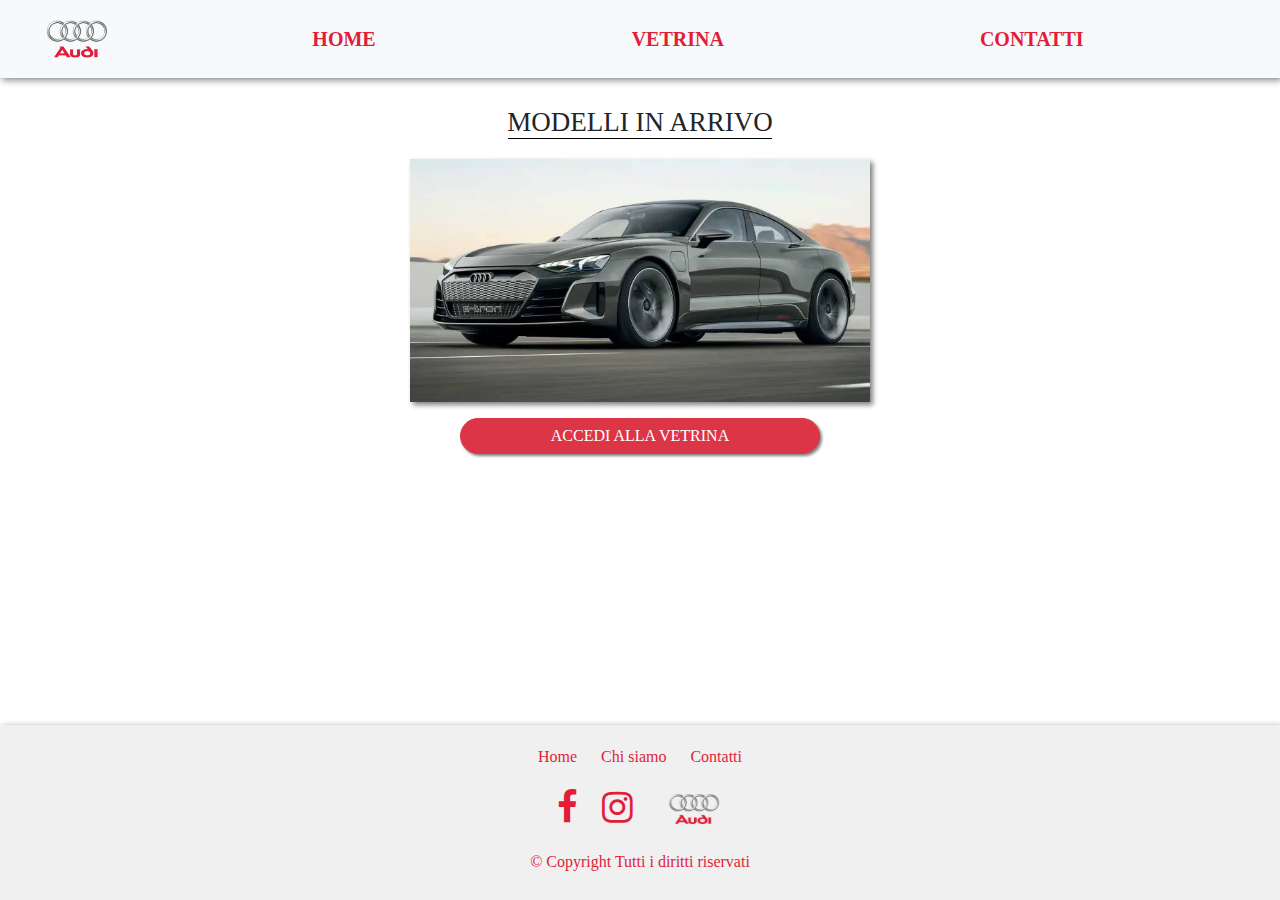
<file: index.html>
<!DOCTYPE html>
<html lang="it">

<head>
    <meta charset="UTF-8">
    <meta name="viewport" content="width=device-width, initial-scale=1.0">
    <title>AUDI - HOME</title>
    <!-- FontAwesome -->
    <link rel="stylesheet" href="https://cdnjs.cloudflare.com/ajax/libs/font-awesome/4.7.0/css/font-awesome.min.css">
    <!-- Google Fonts -->
    <link rel="stylesheet" type="text/css" href="http://fonts.googleapis.com/css?family=Lobster">
    <!-- Bootstrap CSS -->
    <link rel="stylesheet" href="https://cdn.jsdelivr.net/npm/bootstrap@5.3.0/dist/css/bootstrap.min.css">
    <!-- CSS -->
    <link rel="stylesheet" href="./css/style.css">
</head>

<body>
    <!-- Contenitore Generale -->
    <div class="general">
        
        <!-- Navbar -->
        <nav class="navbar navbar-expand-lg bg-body-tertiary">
            <div class="container-fluid">
                <!-- Logo -->
                <a class="navbar-brand" href="./index.html">
                    <img src="./img/audi.png" alt="audi" width="70" height="52">
                </a>
                <button class="navbar-toggler" type="button" data-bs-toggle="collapse" data-bs-target="#navbarNav"aria-controls="navbarNav" aria-expanded="false" aria-label="Toggle navigation">
                    <span class="navbar-toggler-icon"></span>
                </button>
                <div class="collapse navbar-collapse justify-content-around" id="navbarNav">
                    <ul class="navbar-nav">
                        <li class="nav-item">
                            <a class="nav-link active text-red a-nav fw-bolder" aria-current="page" href="./index.html">HOME</a>
                        </li>
                        <li class="nav-item">
                            <a class="nav-link active text-red a-nav fw-bolder" href="./vetrina.html">VETRINA</a>
                        </li>
                        <li class="nav-item">
                            <a class="nav-link active text-red a-nav fw-bolder" href="./contatti.html">CONTATTI</a>
                        </li>
                    </ul>
                </div>
            </div>
        </nav>
        
        <!-- Main -->
        <main class="home-main">
            <!-- Titolo, h1 -->
            <div class="contenitore-h1-linea d-flex align-items-center flex-column">
                <h1 class="text-center font-weight-bold">MODELLI IN ARRIVO</h1>
                <div class="linea-1"></div>
            </div>
            <!-- Sezione Immagine Audi -->
            <section class="d-flex justify-content-center">
                <img src="./img/auto.png" class="img-fluid img-home" alt="audi" style="opacity:1.0;" onmouseover="this.style.opacity=0.6;" onmouseout="this.style.opacity=1.0;">
            </section>
            <!-- Bottone -->
            <div class="d-flex justify-content-center mt-3">
                <a type="button" class="btn btn-danger rounded-5 padding-tasto-vetrina" href="./vetrina.html">ACCEDI ALLA VETRINA</a>
            </div>
        </main>
        
        <!-- Footer -->
        <footer class="text-center">
            <!-- Pagine Principali sul Footer -->
            <div>
                <a class="text-red a-footer" href="./index.html">Home</a>
                <a class="text-red a-footer" href="./vetrina.html">Chi siamo</a>
                <a class="text-red a-footer" href="./contatti.html">Contatti</a>
            </div>
            <!-- Icons -->
            <div class="text-red social">
                <a target="_blank" href="https://it-it.facebook.com/" class="fa fa-facebook text-red a-footer"></a>
                <a target="_blank" href="https://www.instagram.com/" class="fa fa-instagram text-red a-footer"></a>
                <!-- Logo -->
                <a href="./index.html">
                    <img src="./img/audi.png" alt="audi" width="58" height="42" class="logo-footer">
                </a>
            </div>
            <p class="text-red copyright">© Copyright Tutti i diritti riservati</p>
        </footer>
        
    </div>
    
    <!-- Bootsrtap JS -->
    <script src="https://cdn.jsdelivr.net/npm/bootstrap@5.3.0/dist/js/bootstrap.bundle.min.js"></script>
</body>

</html>
</file>
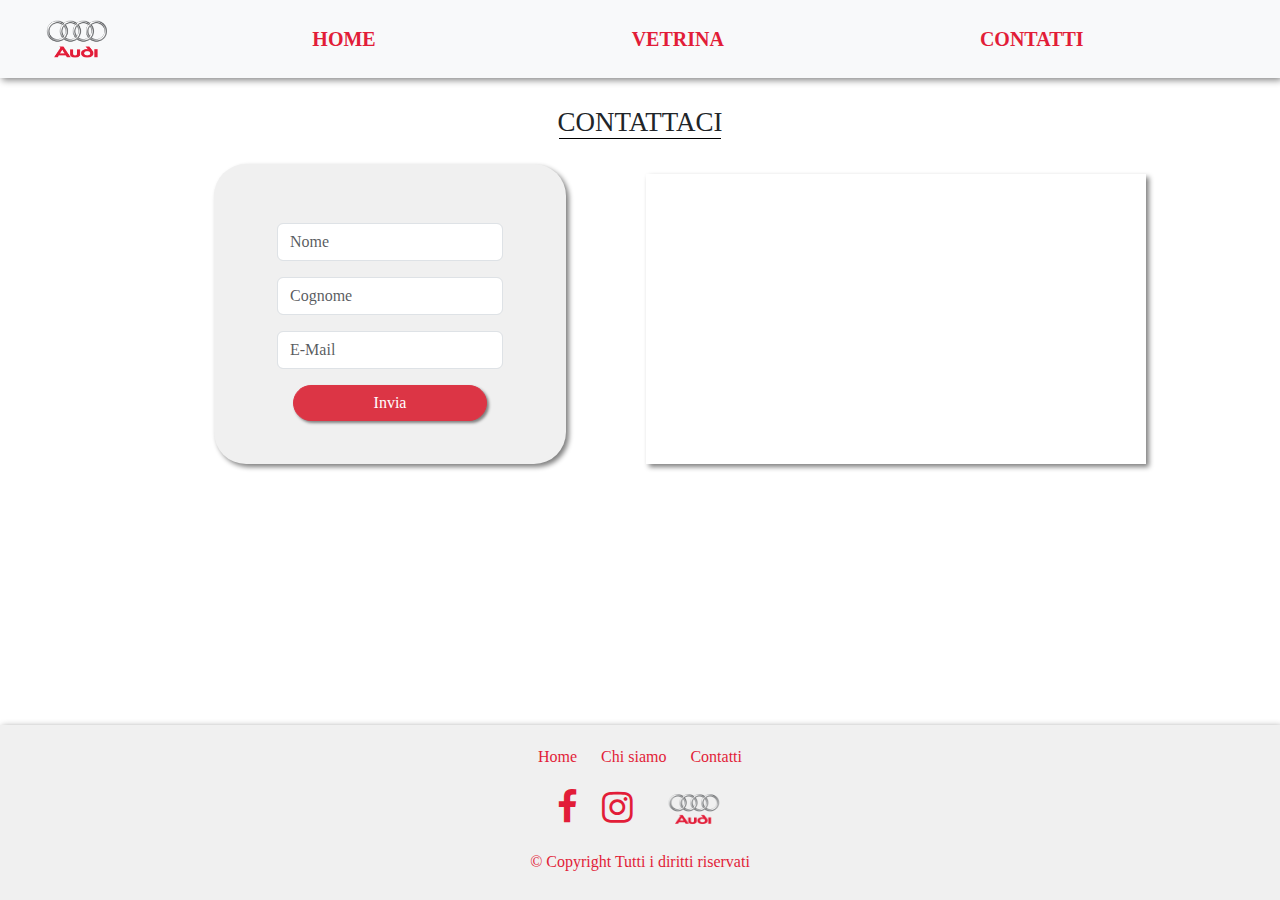
<file: contatti.html>
<!DOCTYPE html>
<html lang="it">

<head>
    <meta charset="UTF-8">
    <meta name="viewport" content="width=device-width, initial-scale=1.0">
    <title>AUDI - CONTATTI</title>
    <!-- FontAwesome -->
    <link rel="stylesheet" href="https://cdnjs.cloudflare.com/ajax/libs/font-awesome/4.7.0/css/font-awesome.min.css">
    <!-- Google Fonts -->
    <link rel="stylesheet" type="text/css" href="http://fonts.googleapis.com/css?family=Lobster">
    <!-- Bootstrap CSS -->
    <link rel="stylesheet" href="https://cdn.jsdelivr.net/npm/bootstrap@5.3.0/dist/css/bootstrap.min.css">
    <!-- CSS -->
    <link rel="stylesheet" href="./css/style.css">
</head>

<body>
    <!-- Contenitore Generale -->
    <div class="general">
        
        <!-- Navbar -->
        <nav class="navbar navbar-expand-lg bg-body-tertiary">
            <div class="container-fluid">
                <!-- Logo -->
                <a class="navbar-brand" href="./index.html">
                    <img src="./img/audi.png" alt="audi" width="70" height="52">
                </a>
                <button class="navbar-toggler" type="button" data-bs-toggle="collapse" data-bs-target="#navbarNav"aria-controls="navbarNav" aria-expanded="false" aria-label="Toggle navigation">
                    <span class="navbar-toggler-icon"></span>
                </button>
                <div class="collapse navbar-collapse justify-content-around" id="navbarNav">
                    <ul class="navbar-nav">
                        <li class="nav-item">
                            <a class="nav-link active text-red a-nav fw-bolder" aria-current="page" href="./index.html">HOME</a>
                        </li>
                        <li class="nav-item">
                            <a class="nav-link active text-red a-nav fw-bolder" href="./vetrina.html">VETRINA</a>
                        </li>
                        <li class="nav-item">
                            <a class="nav-link active text-red a-nav fw-bolder" href="./contatti.html">CONTATTI</a>
                        </li>
                    </ul>
                </div>
            </div>
        </nav>
        
        <!-- Main -->
        <main class="contatti-main">
            <!-- Titolo, h1 -->
            <div class="contenitore-h1-linea d-flex align-items-center flex-column">
                <h1 class="text-center">CONTATTACI</h1>
                <div class="linea-3"></div>
            </div>
            <div class="form-maps d-flex justify-content-center">
                <!-- Form -->
                <form class="rounded-5">
                    <div class="form-group mt-3">
                        <input type="text" class="form-control" placeholder="Nome">
                    </div>
                    <div class="form-group mt-3">
                        <input type="text" class="form-control" placeholder="Cognome">
                    </div>
                    <div class="form-group mt-3">
                        <input type="email" class="form-control" placeholder="E-Mail">
                    </div>
                    <button type="submit" class="btn btn-danger mt-3 rounded-5 padding-tasto-form">Invia</button>
                </form>
                
                <!-- Maps -->
                <iframe src="https://www.google.com/maps/embed?pb=!1m18!1m12!1m3!1d100415.37127632384!2d13.274887266219144!3d38.14064983581874!2m3!1f0!2f0!3f0!3m2!1i1024!2i768!4f13.1!3m3!1m2!1s0x1319e8c9814ed099%3A0xa0b042c233bd880!2sPalermo%20PA!5e0!3m2!1sit!2sit!4v1688053653611!5m2!1sit!2sit" width="500" height="290" style="border:0; box-shadow: 3px 3px 5px gray;" allowfullscreen="" loading="lazy" referrerpolicy="no-referrer-when-downgrade"></iframe>
            </div>
            
        </main>
        
        <!-- Footer -->
        <footer class="text-center">
            <!-- Pagine Principali sul Footer -->
            <div>
                <a class="text-red a-footer" href="./index.html">Home</a>
                <a class="text-red a-footer" href="./vetrina.html">Chi siamo</a>
                <a class="text-red a-footer" href="./contatti.html">Contatti</a>
            </div>
            <!-- Icons -->
            <div class="text-red social">
                <a target="_blank" href="https://it-it.facebook.com/" class="fa fa-facebook text-red a-footer"></a>
                <a target="_blank" href="https://www.instagram.com/" class="fa fa-instagram text-red a-footer"></a>
                <!-- Logo -->
                <a href="./index.html">
                    <img src="./img/audi.png" alt="audi" width="58" height="42" class="logo-footer">
                </a>
            </div>
            <p class="text-red copyright">© Copyright Tutti i diritti riservati</p>
        </footer>
        
    </div>
    
    <!-- Bootsrtap JS -->
    <script src="https://cdn.jsdelivr.net/npm/bootstrap@5.3.0/dist/js/bootstrap.bundle.min.js"></script>
</body>

</html>
</file>
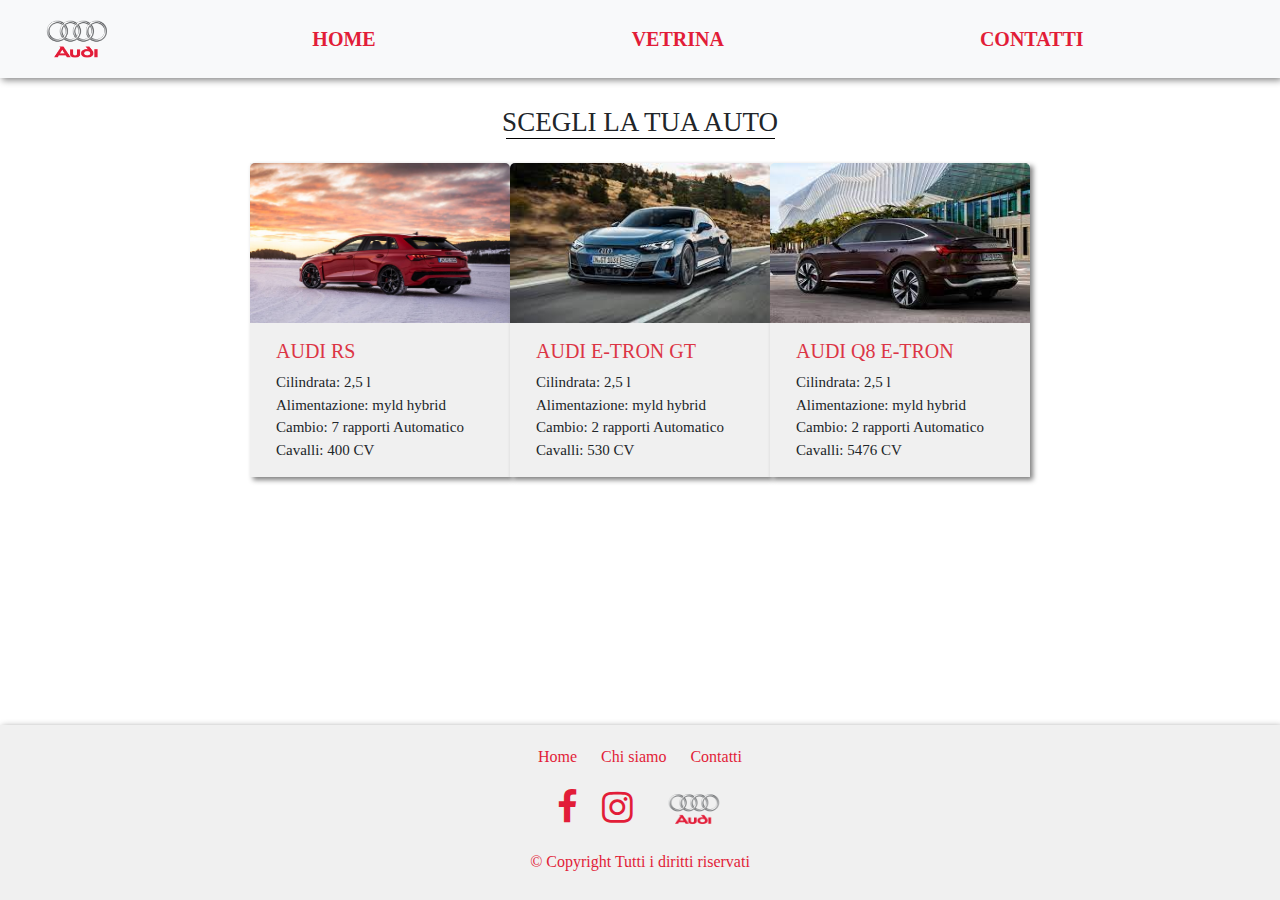
<file: vetrina.html>
<!DOCTYPE html>
<html lang="it">

<head>
    <meta charset="UTF-8">
    <meta name="viewport" content="width=AUDI, initial-scale=1.0">
    <title>AUDI - VETRINA</title>
    <!-- FontAwesome -->
    <link rel="stylesheet" href="https://cdnjs.cloudflare.com/ajax/libs/font-awesome/4.7.0/css/font-awesome.min.css">
    <!-- Google Fonts -->
    <link rel="stylesheet" type="text/css" href="http://fonts.googleapis.com/css?family=Lobster">
    <!-- Bootstrap CSS -->
    <link rel="stylesheet" href="https://cdn.jsdelivr.net/npm/bootstrap@5.3.0/dist/css/bootstrap.min.css">
    <!-- CSS -->
    <link rel="stylesheet" href="./css/style.css">
</head>

<body>
    <!-- Contenitore Generale -->
    <div class="general">
        
        <!-- Navbar -->
        <nav class="navbar navbar-expand-lg bg-body-tertiary">
            <div class="container-fluid">
                <!-- Logo -->
                <a class="navbar-brand" href="./index.html">
                    <img src="./img/audi.png" alt="audi" width="70" height="52">
                </a>
                <button class="navbar-toggler" type="button" data-bs-toggle="collapse" data-bs-target="#navbarNav"aria-controls="navbarNav" aria-expanded="false" aria-label="Toggle navigation">
                    <span class="navbar-toggler-icon"></span>
                </button>
                <div class="collapse navbar-collapse justify-content-around" id="navbarNav">
                    <ul class="navbar-nav">
                        <li class="nav-item">
                            <a class="nav-link active text-red a-nav fw-bolder" aria-current="page" href="./index.html">HOME</a>
                        </li>
                        <li class="nav-item">
                            <a class="nav-link active text-red a-nav fw-bolder" href="./vetrina.html">VETRINA</a>
                        </li>
                        <li class="nav-item">
                            <a class="nav-link active text-red a-nav fw-bolder" href="./contatti.html">CONTATTI</a>
                        </li>
                    </ul>
                </div>
            </div>
        </nav>
        
        <!-- Main -->
        <main class="vetrina-main">
            <!-- Titolo, h1 -->
            <div class="contenitore-h1-linea d-flex align-items-center flex-column">
                <h1 class="text-center font-weight-bold">SCEGLI LA TUA AUTO</h1>
                <div class="linea-2"></div>
            </div>
            <!-- Cards -->
            <div class="contenitore-cards mt-4 d-flex justify-content-between">
                <!-- Card 1 -->
                <div class="card border border-0 rounded-0 shadow-card card-sinistra">
                    <img class="card-img-top" src="./img/rs.jpg" alt="modello-audi" height="160px">
                    <div class="card-body">
                        <h5 class="card-title text-danger">AUDI RS</h5>
                        <div class="card-text">
                            Cilindrata: 2,5 l<br>
                            Alimentazione: myld hybrid<br>
                            Cambio: 7 rapporti Automatico<br>
                            Cavalli: 400 CV<br>
                        </div>
                    </div>
                </div>
                <!-- Card 2 -->
                <div class="card border border-0 rounded-0 shadow-card">
                    <img class="card-img-top" src="./img/etrongt4.jpg" alt="modello-audi" height="160px">
                    <div class="card-body">
                        <h5 class="card-title text-danger">AUDI E-TRON GT</h5>
                        <div class="card-text">
                            Cilindrata: 2,5 l<br>
                            Alimentazione: myld hybrid<br>
                            Cambio: 2 rapporti Automatico<br>
                            Cavalli: 530 CV<br>
                        </div>
                    </div>
                </div>
                <!-- Card 3 -->
                <div class="card border border-0 rounded-0 shadow-card card-destra">
                    <img class="card-img-top" src="./img/q8etron.jpg" alt="modello-audi" height="160px">
                    <div class="card-body">
                        <h5 class="card-title text-danger">AUDI Q8 E-TRON</h5>
                        <div class="card-text">
                            Cilindrata: 2,5 l<br>
                            Alimentazione: myld hybrid<br>
                            Cambio: 2 rapporti Automatico<br>
                            Cavalli: 5476 CV<br>
                        </div>
                    </div>
                </div>
            </div>
        </main>
        
        <!-- Footer -->
        <footer class="text-center">
            <!-- Pagine Principali sul Footer -->
            <div>
                <a class="text-red a-footer" href="./index.html">Home</a>
                <a class="text-red a-footer" href="./vetrina.html">Chi siamo</a>
                <a class="text-red a-footer" href="./contatti.html">Contatti</a>
            </div>
            <!-- Icons -->
            <div class="text-red social">
                <a target="_blank" href="https://it-it.facebook.com/" class="fa fa-facebook text-red a-footer"></a>
                <a target="_blank" href="https://www.instagram.com/" class="fa fa-instagram text-red a-footer"></a>
                <!-- Logo -->
                <a href="./index.html">
                    <img src="./img/audi.png" alt="audi" width="58" height="42" class="logo-footer">
                </a>
            </div>
            <p class="text-red copyright">© Copyright Tutti i diritti riservati</p>
        </footer>
        
    </div>
    
    <!-- Bootsrtap JS -->
    <script src="https://cdn.jsdelivr.net/npm/bootstrap@5.3.0/dist/js/bootstrap.bundle.min.js"></script>
</body>

</html>
</file>
<file: css/style.css>
/* Contenitori Generali */
html, body, .general {
    height: 100%;
    margin: 0;
    padding: 0;
    /* font-family:'Franklin Gothic Medium', 'Arial Narrow', Arial, sans-serif; */
    font-family: Inder;
}

/* Navbar */
nav {
    background-color: #F0F0F0;
    box-shadow: 2px 2px 7px gray;
}

/* Logo */
.navbar-brand {
    margin-left: 30px;
}

/* Link presenti sulla Navbar */
.a-nav {
    margin: 0 120px;
    font-size: 20px;
}
/* .a-nav:hover {
    color: black !important;
    box-shadow: 5px 5px #b0021988;
} */

/* Testi Rossi */
.text-red {
    color: #E21D38 !important;
    text-decoration: none;
}

/* Main */
.home-main, .vetrina-main, .contatti-main {
    margin-top: 28px;
}

/* Contenitore h1 + linea */
.contenitore-h1-linea {
    margin-bottom: 20px;
}

/* Titoli */
h1 {
    font-size:27px;
    margin-bottom: 0px;
    /* text-decoration: underline; */
}

/* Underline sotto i Titoli */
.linea-1 {
    background-color: black;
    width: 264px;
    height: 1px;
}
.linea-2 {
    background-color: black;
    width: 269px;
    height: 1px;
}
.linea-3 {
    background-color: black;
    width: 162px;
    height: 1px;
}

/* Bottoni */
.btn {
    box-shadow: 2px 2px 3px gray;
}

/* Immagine Principale Home */
.img-home {
    width: 36%;
    box-shadow: 3px 3px 5px gray;
}

/* Tasto Vetrina */
.padding-tasto-vetrina {
    padding: 5px 90px;
}

/* Contenitore Cards */
/* .contenitore-cards {
    width: 80%;
    border: 1px solid black;
    background-color: #E21D38;
} */

/* Cards */
.card {
    background-color: #F0F0F0;
    width: 263px;
    font-size: 15px;
}

/* Corpo delle Card */
.card-body {
    margin: 0px 10px;
}

.card-sinistra {
    margin-left: 250px;
}
.card-destra {
    margin-right: 250px;
}

/* Immagine delle Cards */
/* .card-img-top {
    width: 50%;
} */

/* Testo delle Cards */
/* .card-title, .card-text {
    font-size: 15px;
} */

/* Ombra sulle Cards */
.shadow-card {
    box-shadow: 3px 3px 5px grey;
}

/* Form */
form {
    background-color: #F0F0F0;
    display: flex;
    justify-content: center;
    align-items: center;
    flex-direction: column;
    padding: 0 63px;
    box-shadow: 3px 3px 5px grey;
}

/* Contenitore di Form e Mappa */
.form-maps {
    margin-top: 25px;
}

/* Mappa */
iframe {
    margin-top: 10px;
}

/* Contenitore Form e iFrame */
form, iframe {
    margin-left: 80px;
}

/* Tasto Invia del Form */
.padding-tasto-form {
    padding: 5px 80px;
}

/* Footer */
footer {
    position:absolute;
    bottom:0;
    left:0;
    width:100%;
    background-color: #F0F0F0;
    padding: 20px 20px 10px;
    box-shadow: 2px 2px 7px gray;
}

/* Link Presenti sul Footer */
footer div a {
    margin: 0 10px;
}

/* Link presenti sul Footer + Icone Social */
.a-footer:hover {
    color: black !important;
}

/* Contenitore Icone Social */
.social {
    margin-top: 20px;
}

/* Icone Social */
.fa {
    font-size: 36px;
    margin: 0 10px;
}

/* Logo Audu sul Footer */
.logo-footer {
    margin-top: -15px;
    margin-left: 8px;
}

/* Paragrafo del Copyright */
.copyright {
    margin-top: 20px;
}
</file>
